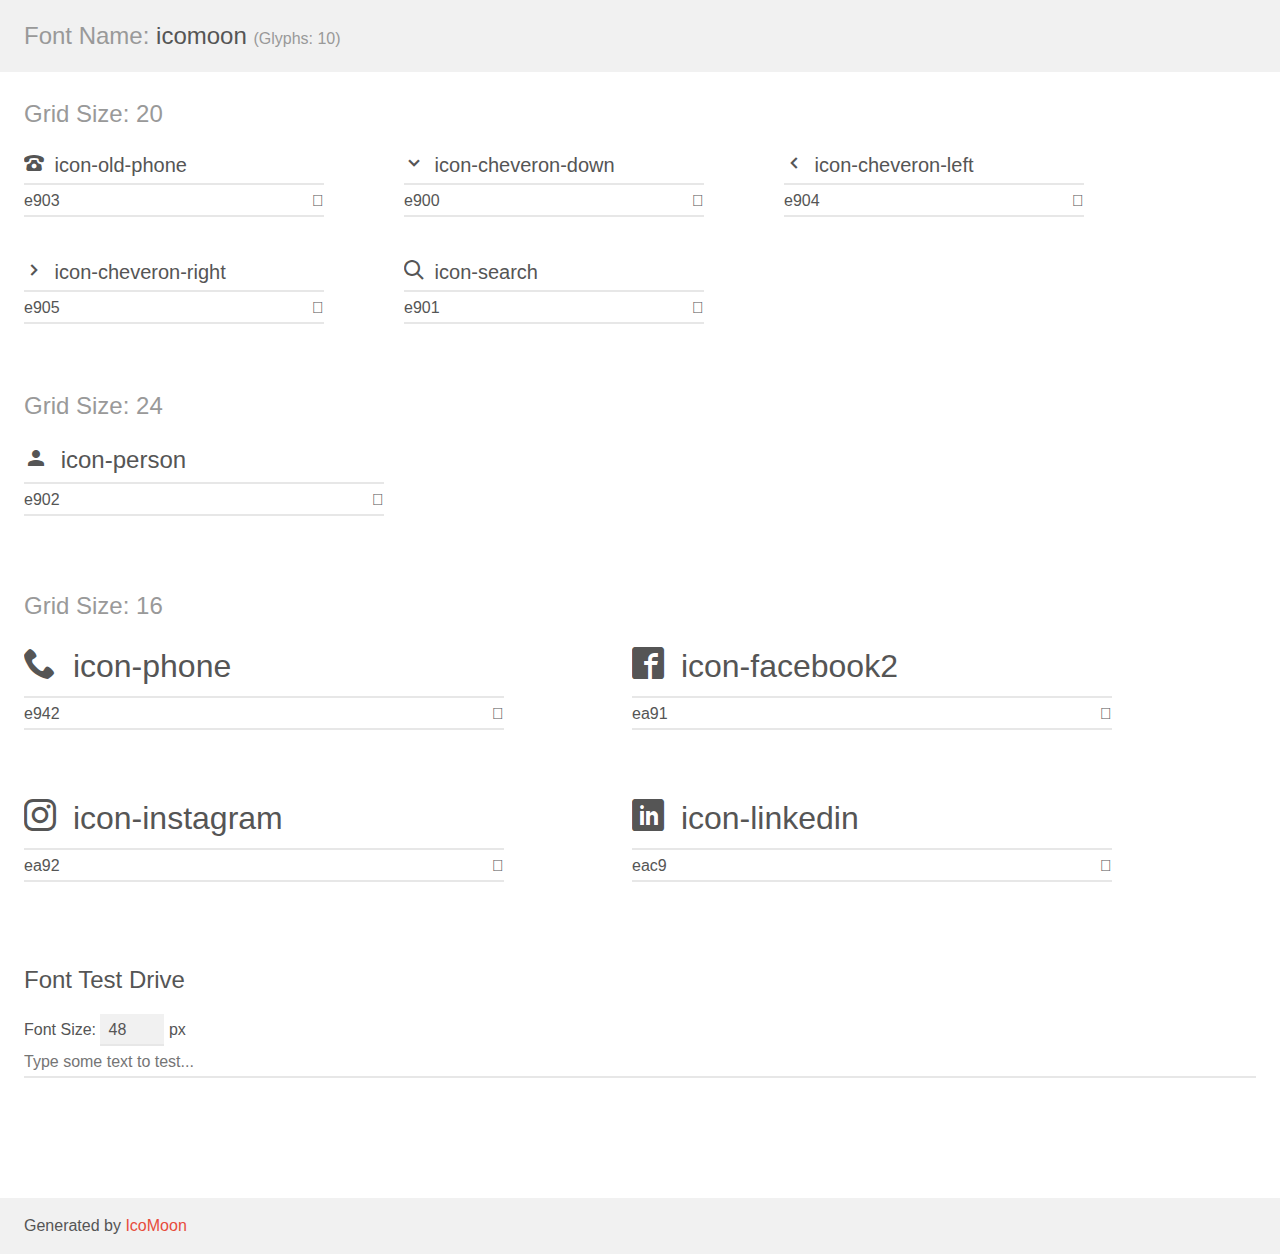
<file: icomoon-v1.0/demo.html>
<!doctype html>
<html>
<head>
    <meta charset="utf-8">
    <title>IcoMoon Demo</title>
    <meta name="description" content="An Icon Font Generated By IcoMoon.io">
    <meta name="viewport" content="width=device-width, initial-scale=1">
    <link rel="stylesheet" href="demo-files/demo.css">
    <link rel="stylesheet" href="style.css"></head>
<body>
    <div class="bgc1 clearfix">
        <h1 class="mhmm mvm"><span class="fgc1">Font Name:</span> icomoon <small class="fgc1">(Glyphs:&nbsp;10)</small></h1>
    </div>
    <div class="clearfix mhl ptl">
        <h1 class="mvm mtn fgc1">Grid Size: 20</h1>
        <div class="glyph fs1">
            <div class="clearfix bshadow0 pbs">
                <span class="icon-old-phone"></span>
                <span class="mls"> icon-old-phone</span>
            </div>
            <fieldset class="fs0 size1of1 clearfix hidden-false">
                <input type="text" readonly value="e903" class="unit size1of2" />
                <input type="text" maxlength="1" readonly value="&#xe903;" class="unitRight size1of2 talign-right" />
            </fieldset>
            <div class="fs0 bshadow0 clearfix hidden-true">
                <span class="unit pvs fgc1">liga: </span>
                <input type="text" readonly value="" class="liga unitRight" />
            </div>
        </div>
        <div class="glyph fs1">
            <div class="clearfix bshadow0 pbs">
                <span class="icon-cheveron-down"></span>
                <span class="mls"> icon-cheveron-down</span>
            </div>
            <fieldset class="fs0 size1of1 clearfix hidden-false">
                <input type="text" readonly value="e900" class="unit size1of2" />
                <input type="text" maxlength="1" readonly value="&#xe900;" class="unitRight size1of2 talign-right" />
            </fieldset>
            <div class="fs0 bshadow0 clearfix hidden-true">
                <span class="unit pvs fgc1">liga: </span>
                <input type="text" readonly value="" class="liga unitRight" />
            </div>
        </div>
        <div class="glyph fs1">
            <div class="clearfix bshadow0 pbs">
                <span class="icon-cheveron-left"></span>
                <span class="mls"> icon-cheveron-left</span>
            </div>
            <fieldset class="fs0 size1of1 clearfix hidden-false">
                <input type="text" readonly value="e904" class="unit size1of2" />
                <input type="text" maxlength="1" readonly value="&#xe904;" class="unitRight size1of2 talign-right" />
            </fieldset>
            <div class="fs0 bshadow0 clearfix hidden-true">
                <span class="unit pvs fgc1">liga: </span>
                <input type="text" readonly value="" class="liga unitRight" />
            </div>
        </div>
        <div class="glyph fs1">
            <div class="clearfix bshadow0 pbs">
                <span class="icon-cheveron-right"></span>
                <span class="mls"> icon-cheveron-right</span>
            </div>
            <fieldset class="fs0 size1of1 clearfix hidden-false">
                <input type="text" readonly value="e905" class="unit size1of2" />
                <input type="text" maxlength="1" readonly value="&#xe905;" class="unitRight size1of2 talign-right" />
            </fieldset>
            <div class="fs0 bshadow0 clearfix hidden-true">
                <span class="unit pvs fgc1">liga: </span>
                <input type="text" readonly value="" class="liga unitRight" />
            </div>
        </div>
        <div class="glyph fs1">
            <div class="clearfix bshadow0 pbs">
                <span class="icon-search"></span>
                <span class="mls"> icon-search</span>
            </div>
            <fieldset class="fs0 size1of1 clearfix hidden-false">
                <input type="text" readonly value="e901" class="unit size1of2" />
                <input type="text" maxlength="1" readonly value="&#xe901;" class="unitRight size1of2 talign-right" />
            </fieldset>
            <div class="fs0 bshadow0 clearfix hidden-true">
                <span class="unit pvs fgc1">liga: </span>
                <input type="text" readonly value="" class="liga unitRight" />
            </div>
        </div>
    </div>
    <div class="clearfix mhl ptl">
        <h1 class="mvm mtn fgc1">Grid Size: 24</h1>
        <div class="glyph fs2">
            <div class="clearfix bshadow0 pbs">
                <span class="icon-person"></span>
                <span class="mls"> icon-person</span>
            </div>
            <fieldset class="fs0 size1of1 clearfix hidden-false">
                <input type="text" readonly value="e902" class="unit size1of2" />
                <input type="text" maxlength="1" readonly value="&#xe902;" class="unitRight size1of2 talign-right" />
            </fieldset>
            <div class="fs0 bshadow0 clearfix hidden-true">
                <span class="unit pvs fgc1">liga: </span>
                <input type="text" readonly value="" class="liga unitRight" />
            </div>
        </div>
    </div>
    <div class="clearfix mhl ptl">
        <h1 class="mvm mtn fgc1">Grid Size: 16</h1>
        <div class="glyph fs3">
            <div class="clearfix bshadow0 pbs">
                <span class="icon-phone"></span>
                <span class="mls"> icon-phone</span>
            </div>
            <fieldset class="fs0 size1of1 clearfix hidden-false">
                <input type="text" readonly value="e942" class="unit size1of2" />
                <input type="text" maxlength="1" readonly value="&#xe942;" class="unitRight size1of2 talign-right" />
            </fieldset>
            <div class="fs0 bshadow0 clearfix hidden-true">
                <span class="unit pvs fgc1">liga: </span>
                <input type="text" readonly value="phone, telephone" class="liga unitRight" />
            </div>
        </div>
        <div class="glyph fs3">
            <div class="clearfix bshadow0 pbs">
                <span class="icon-facebook2"></span>
                <span class="mls"> icon-facebook2</span>
            </div>
            <fieldset class="fs0 size1of1 clearfix hidden-false">
                <input type="text" readonly value="ea91" class="unit size1of2" />
                <input type="text" maxlength="1" readonly value="&#xea91;" class="unitRight size1of2 talign-right" />
            </fieldset>
            <div class="fs0 bshadow0 clearfix hidden-true">
                <span class="unit pvs fgc1">liga: </span>
                <input type="text" readonly value="facebook2, brand11" class="liga unitRight" />
            </div>
        </div>
        <div class="glyph fs3">
            <div class="clearfix bshadow0 pbs">
                <span class="icon-instagram"></span>
                <span class="mls"> icon-instagram</span>
            </div>
            <fieldset class="fs0 size1of1 clearfix hidden-false">
                <input type="text" readonly value="ea92" class="unit size1of2" />
                <input type="text" maxlength="1" readonly value="&#xea92;" class="unitRight size1of2 talign-right" />
            </fieldset>
            <div class="fs0 bshadow0 clearfix hidden-true">
                <span class="unit pvs fgc1">liga: </span>
                <input type="text" readonly value="instagram, brand12" class="liga unitRight" />
            </div>
        </div>
        <div class="glyph fs3">
            <div class="clearfix bshadow0 pbs">
                <span class="icon-linkedin"></span>
                <span class="mls"> icon-linkedin</span>
            </div>
            <fieldset class="fs0 size1of1 clearfix hidden-false">
                <input type="text" readonly value="eac9" class="unit size1of2" />
                <input type="text" maxlength="1" readonly value="&#xeac9;" class="unitRight size1of2 talign-right" />
            </fieldset>
            <div class="fs0 bshadow0 clearfix hidden-true">
                <span class="unit pvs fgc1">liga: </span>
                <input type="text" readonly value="linkedin, brand64" class="liga unitRight" />
            </div>
        </div>
    </div>

    <!--[if gt IE 8]><!-->
    <div class="mhl clearfix mbl">
        <h1>Font Test Drive</h1>
        <label>
            Font Size: <input id="fontSize" type="number" class="textbox0 mbm"
            min="8" value="48" />
            px
        </label>
        <input id="testText" type="text" class="phl size1of1 mvl"
        placeholder="Type some text to test..." value=""/>
        <div id="testDrive" class="icon-" style="font-family: icomoon">&nbsp;
        </div>
    </div>
    <!--<![endif]-->
    <div class="bgc1 clearfix">
        <p class="mhl">Generated by <a href="https://icomoon.io/app">IcoMoon</a></p>
    </div>

    <script src="demo-files/demo.js"></script>
</body>
</html>
</file>
<file: icomoon-v1.0/demo-files/demo.css>
body {
  padding: 0;
  margin: 0;
  font-family: sans-serif;
  font-size: 1em;
  line-height: 1.5;
  color: #555;
  background: #fff;
}
h1 {
  font-size: 1.5em;
  font-weight: normal;
}
small {
  font-size: .66666667em;
}
a {
  color: #e74c3c;
  text-decoration: none;
}
a:hover, a:focus {
  box-shadow: 0 1px #e74c3c;
}
.bshadow0, input {
  box-shadow: inset 0 -2px #e7e7e7;
}
input:hover {
  box-shadow: inset 0 -2px #ccc;
}
input, fieldset {
  font-family: sans-serif;
  font-size: 1em;
  margin: 0;
  padding: 0;
  border: 0;
}
input {
  color: inherit;
  line-height: 1.5;
  height: 1.5em;
  padding: .25em 0;
}
input:focus {
  outline: none;
  box-shadow: inset 0 -2px #449fdb;
}
.glyph {
  font-size: 16px;
  width: 15em;
  padding-bottom: 1em;
  margin-right: 4em;
  margin-bottom: 1em;
  float: left;
  overflow: hidden;
}
.liga {
  width: 80%;
  width: calc(100% - 2.5em);
}
.talign-right {
  text-align: right;
}
.talign-center {
  text-align: center;
}
.bgc1 {
  background: #f1f1f1;
}
.fgc1 {
  color: #999;
}
.fgc0 {
  color: #000;
}
p {
  margin-top: 1em;
  margin-bottom: 1em;
}
.mvm {
  margin-top: .75em;
  margin-bottom: .75em;
}
.mtn {
  margin-top: 0;
}
.mtl, .mal {
  margin-top: 1.5em;
}
.mbl, .mal {
  margin-bottom: 1.5em;
}
.mal, .mhl {
  margin-left: 1.5em;
  margin-right: 1.5em;
}
.mhmm {
  margin-left: 1em;
  margin-right: 1em;
}
.mls {
  margin-left: .25em;
}
.ptl {
  padding-top: 1.5em;
}
.pbs, .pvs {
  padding-bottom: .25em;
}
.pvs, .pts {
  padding-top: .25em;
}
.unit {
  float: left;
}
.unitRight {
  float: right;
}
.size1of2 {
  width: 50%;
}
.size1of1 {
  width: 100%;
}
.clearfix:before, .clearfix:after {
  content: " ";
  display: table;
}
.clearfix:after {
  clear: both;
}
.hidden-true {
  display: none;
}
.textbox0 {
  width: 3em;
  background: #f1f1f1;
  padding: .25em .5em;
  line-height: 1.5;
  height: 1.5em;
}
#testDrive {
  display: block;
  padding-top: 24px;
  line-height: 1.5;
}
.fs0 {
  font-size: 16px;
}
.fs1 {
  font-size: 20px;
}
.fs2 {
  font-size: 24px;
}
.fs3 {
  font-size: 32px;
}
</file>
<file: icomoon-v1.0/style.css>
@font-face {
  font-family: 'icomoon';
  src:  url('fonts/icomoon.eot?thpno9');
  src:  url('fonts/icomoon.eot?thpno9#iefix') format('embedded-opentype'),
    url('fonts/icomoon.ttf?thpno9') format('truetype'),
    url('fonts/icomoon.woff?thpno9') format('woff'),
    url('fonts/icomoon.svg?thpno9#icomoon') format('svg');
  font-weight: normal;
  font-style: normal;
  font-display: block;
}

[class^="icon-"], [class*=" icon-"] {
  /* use !important to prevent issues with browser extensions that change fonts */
  font-family: 'icomoon' !important;
  speak: never;
  font-style: normal;
  font-weight: normal;
  font-variant: normal;
  text-transform: none;
  line-height: 1;

  /* Better Font Rendering =========== */
  -webkit-font-smoothing: antialiased;
  -moz-osx-font-smoothing: grayscale;
}

.icon-old-phone:before {
  content: "\e903";
}
.icon-cheveron-down:before {
  content: "\e900";
}
.icon-cheveron-left:before {
  content: "\e904";
}
.icon-cheveron-right:before {
  content: "\e905";
}
.icon-search:before {
  content: "\e901";
}
.icon-person:before {
  content: "\e902";
}
.icon-phone:before {
  content: "\e942";
}
.icon-facebook2:before {
  content: "\ea91";
}
.icon-instagram:before {
  content: "\ea92";
}
.icon-linkedin:before {
  content: "\eac9";
}
</file>
